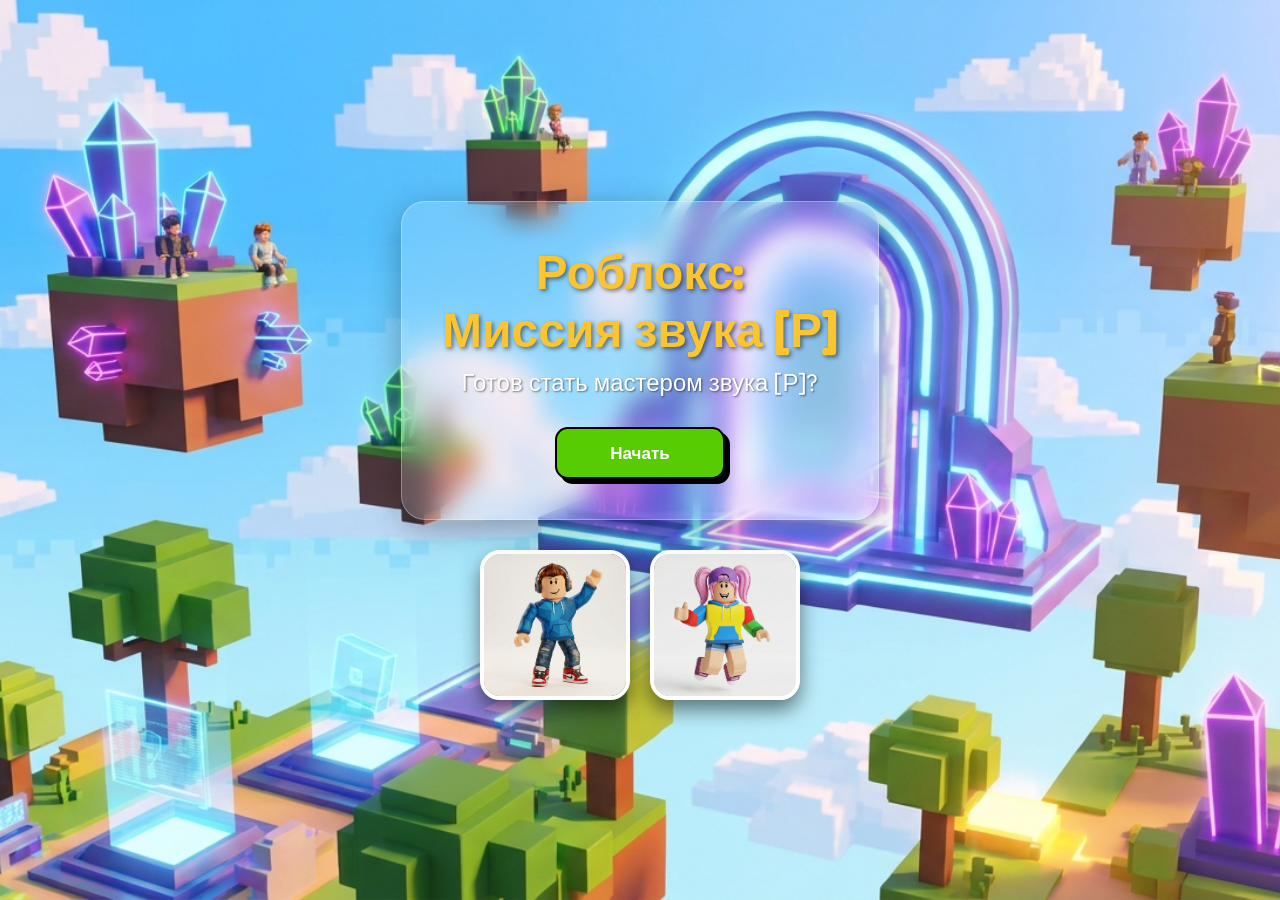
<file: index.html>
<!DOCTYPE html>
<html lang="ru">
<head>
    <meta charset="UTF-8">
    <meta name="viewport" content="width=device-width, initial-scale=1.0, maximum-scale=1.0, user-scalable=no, viewport-fit=cover">
    <title>Роблокс: Миссия звука [Р]</title>
    <meta http-equiv="X-UA-Compatible" content="IE=edge">
    <link rel="preconnect" href="https://fonts.googleapis.com">
    <link rel="preconnect" href="https://fonts.gstatic.com" crossorigin>
    <link href="https://fonts.googleapis.com/css2?family=Fredoka:wght@400;600;700&display=swap" rel="stylesheet">
    <link rel="stylesheet" href="style.css">
    <link rel="manifest" href="manifest.json">
    <meta name="apple-mobile-web-app-capable" content="yes">
    <meta name="apple-mobile-web-app-status-bar-style" content="black-translucent">
    <meta name="apple-mobile-web-app-title" content="Звук [Р]">
    <link rel="apple-touch-icon" href="assets/6.jpeg">
</head>
<body>

<div id="quicklook-notice" class="quicklook-notice">
    <span>⚠️ <b>Режим предпросмотра iOS:</b> анимации и клики отключены системой. Нажмите внизу значок «Поделиться» ⬆️ и выберите <b>«Открыть в Safari»</b> (или Chrome), либо перейдите по <a href="https://sultanabdd.github.io/game-logoped/" target="_blank">ссылке онлайн</a>.</span>
</div>

<div id="game-container">
    
    <!-- Screen 1: Start -->
    <div id="screen-start" class="screen active">
        <div class="glass-panel">
            <h1>Роблокс:<br>Миссия звука [Р]</h1>
            <p>Готов стать мастером звука [Р]?</p>
            <a href="#screen-portal" class="comic-button" onclick="startGame()">Начать</a>
        </div>
        <div class="characters-intro">
            <img src="assets/6.jpeg" class="char char-boy" alt="Boy">
            <img src="assets/7.jpeg" class="char char-girl" alt="Girl">
        </div>
    </div>

    <!-- Screen 2: Portal (Syllables) -->
    <div id="screen-portal" class="screen">
        <div class="top-bar">
            <h2>Уровень 1: Заряди портал</h2>
            <p>Нажимай на кристаллы и чётко произноси слоги!</p>
        </div>
        
        <!-- Skip Button on the Left -->
        <a href="#screen-inventory" class="btn-skip" style="text-decoration: none !important;" onclick="nextLevel('inventory')">
          <span class="button_top" style="text-decoration: none !important;"> Пропустить </span>
        </a>

        <div class="syllables-container" id="syllables-container">
            <div class="syllable-row">
                <div class="crystal crystal-direct" onclick="onCrystalClick(this)">РА</div>
                <div class="crystal crystal-direct" onclick="onCrystalClick(this)">РО</div>
                <div class="crystal crystal-direct" onclick="onCrystalClick(this)">РУ</div>
                <div class="crystal crystal-direct" onclick="onCrystalClick(this)">РЫ</div>
                <div class="crystal crystal-direct" onclick="onCrystalClick(this)">РЭ</div>
            </div>
            <div class="syllable-row">
                <div class="crystal crystal-reverse" onclick="onCrystalClick(this)">АР</div>
                <div class="crystal crystal-reverse" onclick="onCrystalClick(this)">ОР</div>
                <div class="crystal crystal-reverse" onclick="onCrystalClick(this)">УР</div>
                <div class="crystal crystal-reverse" onclick="onCrystalClick(this)">ЫР</div>
                <div class="crystal crystal-reverse" onclick="onCrystalClick(this)">ИР</div>
            </div>
            <div class="syllable-row">
                <div class="crystal crystal-intervocalic" onclick="onCrystalClick(this)">АРА</div>
                <div class="crystal crystal-intervocalic" onclick="onCrystalClick(this)">ОРО</div>
                <div class="crystal crystal-intervocalic" onclick="onCrystalClick(this)">УРУ</div>
                <div class="crystal crystal-intervocalic" onclick="onCrystalClick(this)">ЫРЫ</div>
                <div class="crystal crystal-intervocalic" onclick="onCrystalClick(this)">ЭРЭ</div>
            </div>
        </div>
        <a href="#screen-inventory" class="comic-button btn-next hidden" id="btn-next-portal" onclick="nextLevel('inventory')">Дальше</a>
    </div>

    <!-- Screen 3: Inventory (Words) -->
    <div id="screen-inventory" class="screen">
        <div class="top-bar">
            <h2>Уровень 2: Сборка Аватара</h2>
            <p>Открывай сундуки и называй предметы со звуком [Р]!</p>
        </div>
        
        <!-- Skip Button on the Left -->
        <a href="#screen-world" class="btn-skip" style="text-decoration: none !important;" onclick="nextLevel('world')">
          <span class="button_top" style="text-decoration: none !important;"> Пропустить </span>
        </a>

        <div class="chests-container" id="chests-container">
            <div class="chest-item" data-index="0" onclick="onChestClick(this)">
                <img src="assets/8.jpeg" alt="РАКЕТА">
                <span class="chest-label">РАКЕТА</span>
            </div>
            <div class="chest-item" data-index="1" onclick="onChestClick(this)">
                <img src="assets/9.jpeg" alt="КОРОНА">
                <span class="chest-label">КОРОНА</span>
            </div>
            <div class="chest-item" data-index="2" onclick="onChestClick(this)">
                <img src="assets/10.jpeg" alt="РОЛИКИ">
                <span class="chest-label">РОЛИКИ</span>
            </div>
            <div class="chest-item" data-index="3" onclick="onChestClick(this)">
                <img src="assets/11.jpeg" alt="РУБИН">
                <span class="chest-label">РУБИН</span>
            </div>
            <div class="chest-item" data-index="4" onclick="onChestClick(this)">
                <img src="assets/12.jpeg" alt="РОБОТ">
                <span class="chest-label">РОБОТ</span>
            </div>
            <div class="chest-item" data-index="5" onclick="onChestClick(this)">
                <img src="assets/13.jpeg" alt="РАЦИЯ">
                <span class="chest-label">РАЦИЯ</span>
            </div>
        </div>
        <a href="#screen-world" class="comic-button btn-next hidden" id="btn-next-inventory" onclick="nextLevel('world')">Дальше</a>
    </div>

    <!-- Screen 4: World (Sentences) -->
    <div id="screen-world" class="screen">
        <div class="top-bar">
            <h2>Уровень 3: Что делает Роблоксер?</h2>
            <p>Нажимай на зоны и составляй предложения со звуком [Р]!</p>
        </div>

        <!-- Skip Button on the Left -->
        <a href="#screen-memory" class="btn-skip" style="text-decoration: none !important;" onclick="nextLevel('memory')">
          <span class="button_top" style="text-decoration: none !important;"> Пропустить </span>
        </a>

        <div class="actions-container" id="actions-container">
            <div class="action-zone" data-action="0" onclick="onActionClick(this, 0)">
                <img src="assets/14.jpeg" alt="Строит ракету">
            </div>
            <div class="action-zone" data-action="1" onclick="onActionClick(this, 1)">
                <img src="assets/15.jpeg" alt="Собирает рубины">
            </div>
            <div class="action-zone" data-action="2" onclick="onActionClick(this, 2)">
                <img src="assets/16.jpeg" alt="Рубит дерево">
            </div>
            <div class="action-zone" data-action="3" onclick="onActionClick(this, 3)">
                <img src="assets/17.jpeg" alt="Вертолёт">
            </div>
            <div class="action-zone" data-action="4" onclick="onActionClick(this, 4)">
                <img src="assets/18.jpeg" alt="Грузовик">
            </div>
        </div>
        
        <!-- Modal for actions -->
        <div id="action-modal" class="modal">
            <div class="modal-content">
                <img id="action-image" src="assets/14.jpeg" alt="Action">
                <h3 id="action-text">Роблоксер строит ракету.</h3>
                <button class="comic-button" onclick="closeActionModal()">Отлично!</button>
            </div>
        </div>

        <a href="#screen-memory" class="comic-button btn-next hidden" id="btn-next-world" onclick="nextLevel('memory')">Дальше</a>
    </div>

    <!-- Screen 5: Memory -->
    <div id="screen-memory" class="screen">
        <div class="top-bar">
            <h2>Уровень 4: Детектив Роблокс</h2>
            <p>Вспомни, что было в игре, а чего не было? (Выбирай предметы)</p>
        </div>

        <!-- Skip Button on the Left -->
        <a href="#screen-win" class="btn-skip" style="text-decoration: none !important;" onclick="nextLevel('win')">
          <span class="button_top" style="text-decoration: none !important;"> Пропустить </span>
        </a>

        <div class="memory-container" id="memory-container">
            <div class="memory-item" data-name="РОБОТ" onclick="onMemoryClick(this)"><img src="assets/12.jpeg" alt="РОБОТ"></div>
            <div class="memory-item" data-name="РАКЕТА" onclick="onMemoryClick(this)"><img src="assets/8.jpeg" alt="РАКЕТА"></div>
            <div class="memory-item" data-name="КОРОНА" onclick="onMemoryClick(this)"><img src="assets/9.jpeg" alt="КОРОНА"></div>
            <div class="memory-item" data-name="РАЦИЯ" onclick="onMemoryClick(this)"><img src="assets/13.jpeg" alt="РАЦИЯ"></div>
            <div class="memory-item" data-name="РОЛИКИ" onclick="onMemoryClick(this)"><img src="assets/10.jpeg" alt="РОЛИКИ"></div>
            <div class="memory-item" data-name="РУБИН" onclick="onMemoryClick(this)"><img src="assets/11.jpeg" alt="РУБИН"></div>
            <div class="memory-item" data-name="КОРОНА" onclick="onMemoryClick(this)"><img src="assets/9.jpeg" alt="КОРОНА"></div>
            <div class="memory-item" data-name="РУБИН" onclick="onMemoryClick(this)"><img src="assets/11.jpeg" alt="РУБИН"></div>
            <div class="memory-item" data-name="РАКЕТА" onclick="onMemoryClick(this)"><img src="assets/8.jpeg" alt="РАКЕТА"></div>
            <div class="memory-item" data-name="РОЛИКИ" onclick="onMemoryClick(this)"><img src="assets/10.jpeg" alt="РОЛИКИ"></div>
            <div class="memory-item" data-name="РАЦИЯ" onclick="onMemoryClick(this)"><img src="assets/13.jpeg" alt="РАЦИЯ"></div>
            <div class="memory-item" data-name="РОБОТ" onclick="onMemoryClick(this)"><img src="assets/12.jpeg" alt="РОБОТ"></div>
        </div>
        <h3 id="memory-sentence" class="memory-feedback"></h3>
        <a href="#screen-win" class="comic-button btn-next hidden" id="btn-next-memory" onclick="nextLevel('win')">К финалу! 🏆</a>
    </div>

    <!-- Screen 6: Win -->
    <div id="screen-win" class="screen">
        <div class="glass-panel win-panel">
            <h1>ПОБЕДА!</h1>
            <p>Ты настоящий мастер звука [Р]!</p>
            <div class="win-chars">
                <img src="assets/6.jpeg" class="char-win" alt="Boy">
                <img src="assets/7.jpeg" class="char-win" alt="Girl">
            </div>
            <a href="#screen-start" class="comic-button" onclick="restartGame()">Играть снова</a>
        </div>
    </div>

    <!-- Audio elements -->
    <audio id="sound-click" src="https://assets.mixkit.co/active_storage/sfx/2568/2568-preview.mp3"></audio>
    <audio id="sound-success" src="https://assets.mixkit.co/active_storage/sfx/1435/1435-preview.mp3"></audio>
    <audio id="sound-win" src="https://assets.mixkit.co/active_storage/sfx/2000/2000-preview.mp3"></audio>

</div>

<script src="game.js"></script>
</body>
</html>
</file>
<file: style.css>
:root {
    --primary: #00a8ff;
    --secondary: #9c88ff;
    --accent: #fbc531;
    --text-light: #f5f6fa;
    --text-dark: #2f3640;
    --glass-bg: rgba(255, 255, 255, 0.15);
    --glass-border: rgba(255, 255, 255, 0.3);
}

* {
    box-sizing: border-box;
    margin: 0;
    padding: 0;
    font-family: 'Fredoka', sans-serif;
    user-select: none;
    text-decoration: none !important;
}

a, a:link, a:visited, a:hover, a:active, a * {
    text-decoration: none !important;
}

body, html {
    width: 100%;
    height: 100%;
    overflow: hidden;
    background-color: #1e272e;
}

#game-container {
    position: relative;
    width: 100%;
    height: 100%;
    overflow: hidden;
}

.screen {
    position: absolute;
    top: 0;
    left: 0;
    width: 100%;
    height: 100%;
    background-size: cover;
    background-position: center;
    background-repeat: no-repeat;
    display: flex;
    flex-direction: column;
    align-items: center;
    justify-content: center;
    opacity: 0;
    pointer-events: none;
    transition: opacity 0.5s ease;
    z-index: 1;
    -webkit-tap-highlight-color: transparent;
}

.screen.active {
    opacity: 1;
    pointer-events: auto;
    z-index: 10;
}

.screen:target {
    opacity: 1 !important;
    pointer-events: auto !important;
    z-index: 25 !important;
}

#screen-start { background-image: url('assets/1.jpeg'); }
#screen-portal { background-image: url('assets/2.jpeg'); }
#screen-inventory { background-image: url('assets/3.jpeg'); }
#screen-world { background-image: linear-gradient(rgba(0, 0, 0, 0.45), rgba(0, 0, 0, 0.45)), url('assets/4.jpeg'); }
#screen-memory { background-image: linear-gradient(rgba(0, 0, 0, 0.25), rgba(0, 0, 0, 0.25)), url('assets/4.jpeg'); }
#screen-win { background-image: url('assets/5.jpeg'); }

button, .crystal, .chest-item, .action-zone, .memory-item {
    touch-action: manipulation;
    -webkit-tap-highlight-color: transparent;
}

/* Glassmorphism Panel */
.glass-panel {
    background: var(--glass-bg);
    backdrop-filter: blur(12px);
    -webkit-backdrop-filter: blur(12px);
    border: 1px solid var(--glass-border);
    border-radius: 24px;
    padding: 40px;
    text-align: center;
    color: white;
    box-shadow: 0 8px 32px rgba(0, 0, 0, 0.3);
    max-width: 90%;
    animation: float 4s ease-in-out infinite;
}

.glass-panel h1 {
    font-size: 3rem;
    margin-bottom: 10px;
    text-shadow: 2px 2px 4px rgba(0,0,0,0.5);
    color: var(--accent);
}

.glass-panel p {
    font-size: 1.5rem;
    margin-bottom: 30px;
    text-shadow: 1px 1px 2px rgba(0,0,0,0.5);
}

/* Buttons */
.btn {
    padding: 15px 30px;
    font-size: 1.5rem;
    font-weight: 700;
    border: none;
    border-radius: 50px;
    cursor: pointer;
    transition: transform 0.2s, box-shadow 0.2s;
    text-transform: uppercase;
}

.btn:active {
    transform: scale(0.95);
}

.btn-primary {
    background: linear-gradient(135deg, var(--primary), var(--secondary));
    color: white;
    box-shadow: 0 4px 15px rgba(0, 168, 255, 0.4);
}

.btn-primary:hover {
    box-shadow: 0 6px 20px rgba(0, 168, 255, 0.6);
    transform: translateY(-2px);
}

.btn-next {
    position: absolute;
    bottom: 30px;
    right: 30px;
    z-index: 20;
}

/* From Uiverse.io by Gautammsharma (Customized to Game Green) */ 
.comic-button {
  display: inline-flex;
  align-items: center;
  justify-content: center;
  min-width: 170px;
  width: auto;
  height: 52px;
  padding: 0 20px;
  white-space: nowrap;
  font-size: 17px;
  font-weight: bold;
  text-align: center;
  text-decoration: none;
  color: #fff;
  background-color: #58cc02;
  border: 2px solid #000;
  border-radius: 0.75em;
  box-shadow: 5px 5px 0px #000;
  transition: all 0.3s ease;
  cursor: pointer;
}

.comic-button:hover {
  background-color: #64e302;
  color: #fff;
  border: 2px solid #000;
  box-shadow: 5px 5px 0px #000;
}

.comic-button:active {
  background-color: #4eb802;
  box-shadow: none;
  transform: translateY(4px);
}

a, a:link, a:visited, a:hover, a:active {
  text-decoration: none !important;
}

/* Secondary Skip Button on the Left (From Uiverse.io by Voxybuns) */
.btn-skip,
.btn-skip:link,
.btn-skip:visited,
.btn-skip:hover,
.btn-skip:active {
  --button_radius: 0.75em;
  --button_color: #e8e8e8;
  --button_outline_color: #000000;
  font-size: 17px;
  font-weight: bold;
  border: none;
  cursor: pointer;
  border-radius: var(--button_radius);
  background: var(--button_outline_color);
  position: absolute;
  bottom: 30px;
  left: 30px;
  z-index: 25;
  padding: 0;
  width: 170px;
  height: 52px;
  text-decoration: none !important;
  color: var(--button_outline_color) !important;
}

.btn-skip .button_top,
.btn-skip:link .button_top,
.btn-skip:visited .button_top,
.btn-skip:hover .button_top,
.btn-skip:active .button_top {
  display: flex;
  align-items: center;
  justify-content: center;
  box-sizing: border-box;
  width: 100%;
  height: 100%;
  border: 2px solid var(--button_outline_color);
  border-radius: var(--button_radius);
  padding: 0.75em 1.5em;
  background: var(--button_color);
  color: var(--button_outline_color) !important;
  transform: translateY(-0.2em);
  transition: transform 0.1s ease;
  text-decoration: none !important;
}

.btn-skip:hover .button_top {
  /* Pull the button upwards when hovered */
  transform: translateY(-0.33em);
}

.btn-skip:active .button_top {
  /* Push the button downwards when pressed */
  transform: translateY(0);
}

.hidden {
    display: none !important;
}

/* Top Bar */
.top-bar {
    position: absolute;
    top: 20px;
    width: 90%;
    background: var(--glass-bg);
    backdrop-filter: blur(10px);
    border: 1px solid var(--glass-border);
    border-radius: 15px;
    padding: 15px;
    text-align: center;
    color: white;
    text-shadow: 1px 1px 2px rgba(0,0,0,0.5);
}

.top-bar h2 {
    font-size: 2rem;
    color: var(--accent);
}

.top-bar p {
    font-size: 1.2rem;
}

/* Animations */
@keyframes float {
    0% { transform: translateY(0px); }
    50% { transform: translateY(-10px); }
    100% { transform: translateY(0px); }
}

@keyframes pop {
    0% { transform: scale(0.8); opacity: 0; }
    100% { transform: scale(1); opacity: 1; }
}

@keyframes pulse {
    0% { transform: scale(1); }
    50% { transform: scale(1.05); }
    100% { transform: scale(1); }
}

/* Start Screen Characters */
.characters-intro {
    display: flex;
    gap: 20px;
    margin-top: 30px;
}
.char {
    width: 150px;
    height: 150px;
    border-radius: 20px;
    border: 4px solid white;
    box-shadow: 0 10px 20px rgba(0,0,0,0.5);
    object-fit: cover;
    animation: pop 0.5s ease-out backwards;
}
.char-boy { animation-delay: 0.2s; }
.char-girl { animation-delay: 0.4s; }

/* Syllables Level (3 Rows of Square Crystals) */
.syllables-container {
    display: flex;
    flex-direction: column;
    align-items: center;
    justify-content: center;
    gap: 16px;
    max-width: 620px;
    width: 95%;
    margin-top: 60px;
}

.syllable-row {
    display: flex;
    justify-content: center;
    gap: 16px;
    width: 100%;
}

.crystal {
    width: 95px;
    height: 95px;
    aspect-ratio: 1 / 1;
    border: 3px solid rgba(255, 255, 255, 0.85);
    border-radius: 20px;
    display: flex;
    align-items: center;
    justify-content: center;
    font-size: 1.85rem;
    font-weight: 700;
    color: white;
    text-shadow: 2px 2px 4px rgba(0, 0, 0, 0.6);
    cursor: pointer;
    box-shadow: 0 8px 22px rgba(0, 0, 0, 0.35);
    transition: all 0.25s cubic-bezier(0.175, 0.885, 0.32, 1.275);
    position: relative;
    user-select: none;
    flex-shrink: 0;
}

/* Row 1: Direct syllables (Cyan / Blue) */
.crystal-direct {
    background: linear-gradient(135deg, rgba(0, 210, 255, 0.75), rgba(9, 132, 227, 0.75));
    border-color: #00d2d3;
    box-shadow: 0 4px 15px rgba(0, 210, 255, 0.35);
}

/* Row 2: Reverse syllables (Purple / Violet) */
.crystal-reverse {
    background: linear-gradient(135deg, rgba(162, 155, 254, 0.75), rgba(108, 92, 231, 0.75));
    border-color: #a29bfe;
    box-shadow: 0 4px 15px rgba(108, 92, 231, 0.35);
}

/* Row 3: Intervocalic syllables (Pink / Coral) */
.crystal-intervocalic {
    background: linear-gradient(135deg, rgba(253, 121, 168, 0.75), rgba(232, 67, 147, 0.75));
    border-color: #fd79a8;
    box-shadow: 0 4px 15px rgba(232, 67, 147, 0.35);
    font-size: 1.55rem;
}

.crystal:hover {
    transform: scale(1.08) translateY(-4px);
    box-shadow: 0 8px 25px rgba(255, 255, 255, 0.5);
}

.crystal:active {
    transform: scale(0.96);
}

.crystal.collected {
    background: linear-gradient(135deg, rgba(46, 204, 113, 0.85), rgba(39, 174, 96, 0.85)) !important;
    border-color: #2ecc71 !important;
    box-shadow: 0 0 20px rgba(46, 204, 113, 0.6) !important;
    transform: scale(0.95);
    opacity: 0.75;
    cursor: default;
}

.crystal.collected::after {
    content: '✓';
    position: absolute;
    top: 3px;
    right: 7px;
    font-size: 0.95rem;
    color: #fff;
    font-weight: bold;
    text-shadow: 0 0 5px #2ecc71;
}

/* Inventory Level (2 Rows of 3 Items) */
.chests-container {
    display: grid;
    grid-template-columns: repeat(3, 1fr);
    gap: 24px;
    max-width: 680px;
    width: 90%;
    margin-top: 70px;
    justify-items: center;
}

.chest-item {
    width: 185px;
    height: 185px;
    background: var(--glass-bg);
    backdrop-filter: blur(8px);
    -webkit-backdrop-filter: blur(8px);
    border: 3px dashed var(--accent);
    border-radius: 24px;
    display: flex;
    align-items: center;
    justify-content: center;
    position: relative;
    overflow: hidden;
    cursor: pointer;
    transition: all 0.3s cubic-bezier(0.175, 0.885, 0.32, 1.275);
    box-shadow: 0 8px 25px rgba(0, 0, 0, 0.3);
}

.chest-item::before {
    content: '🎁';
    position: absolute;
    font-size: 3.2rem;
    pointer-events: none;
    transition: opacity 0.3s, transform 0.3s;
}

.chest-item.revealed::before {
    opacity: 0;
    transform: scale(0.4);
}

.chest-item:hover {
    transform: scale(1.06) translateY(-4px);
    border-color: #fff;
    box-shadow: 0 12px 30px rgba(251, 197, 49, 0.4);
}

.chest-item img {
    width: 92%;
    height: 92%;
    object-fit: cover;
    border-radius: 18px;
    opacity: 0;
    transform: scale(0.5);
    transition: all 0.5s cubic-bezier(0.175, 0.885, 0.32, 1.275);
}

.chest-item.revealed {
    border: 3px solid #2ecc71;
    background: rgba(46, 204, 113, 0.25);
}

.chest-item.revealed img {
    opacity: 1;
    transform: scale(1);
}

.chest-label {
    position: absolute;
    bottom: 8px;
    left: 50%;
    transform: translateX(-50%) translateY(20px);
    background: rgba(0, 0, 0, 0.82);
    color: #fbc531;
    padding: 4px 14px;
    border-radius: 14px;
    font-size: 1.05rem;
    font-weight: 700;
    letter-spacing: 1px;
    border: 1px solid rgba(255, 255, 255, 0.35);
    opacity: 0;
    transition: all 0.3s ease;
    pointer-events: none;
    white-space: nowrap;
}

.chest-item.revealed .chest-label {
    opacity: 1;
    transform: translateX(-50%) translateY(0);
}

/* Actions Level */
.actions-container {
    display: flex;
    flex-wrap: wrap;
    justify-content: center;
    gap: 20px;
    max-width: 1000px;
    margin-top: 100px;
}

.action-zone {
    width: 180px;
    height: 180px;
    border-radius: 50%;
    border: 4px solid var(--primary);
    cursor: pointer;
    overflow: hidden;
    position: relative;
    box-shadow: 0 0 20px var(--primary);
    transition: all 0.3s;
}

.action-zone img {
    width: 100%;
    height: 100%;
    object-fit: cover;
    transition: transform 0.3s;
}

.action-zone:hover {
    transform: scale(1.1);
    box-shadow: 0 0 30px var(--accent);
    border-color: var(--accent);
}

.action-zone:hover img {
    transform: scale(1.1);
}

.action-zone.done {
    opacity: 0.6;
    border-color: #2ecc71;
}

/* Modal */
.modal {
    position: absolute;
    top: 0;
    left: 0;
    width: 100%;
    height: 100%;
    background: rgba(0,0,0,0.8);
    display: flex;
    align-items: center;
    justify-content: center;
    opacity: 0;
    pointer-events: none;
    transition: opacity 0.3s;
    z-index: 100;
}

.modal.active {
    opacity: 1;
    pointer-events: auto;
}

.modal-content {
    background: linear-gradient(135deg, #2c3e50, #3498db);
    padding: 30px;
    border-radius: 20px;
    text-align: center;
    color: white;
    max-width: 500px;
    display: flex;
    flex-direction: column;
    align-items: center;
    transform: scale(0.8);
    transition: transform 0.3s cubic-bezier(0.175, 0.885, 0.32, 1.275);
    border: 2px solid var(--accent);
}

.modal.active .modal-content {
    transform: scale(1);
}

.modal-content img {
    width: 300px;
    height: 300px;
    object-fit: cover;
    border-radius: 15px;
    margin-bottom: 20px;
    border: 3px solid white;
}

.modal-content h3 {
    font-size: 1.8rem;
    margin-bottom: 20px;
    color: var(--accent);
}

/* Memory Level */
.memory-container {
    display: flex;
    flex-wrap: wrap;
    justify-content: center;
    gap: 18px;
    max-width: 1040px;
    width: 95%;
    margin-top: 80px;
}

.memory-item {
    width: 152px;
    height: 152px;
    border-radius: 20px;
    background: linear-gradient(135deg, #ffffff, #edf2f7);
    cursor: pointer;
    overflow: hidden;
    border: 3px solid rgba(255, 255, 255, 0.85);
    box-shadow: 0 8px 22px rgba(0, 0, 0, 0.35);
    transition: all 0.3s cubic-bezier(0.175, 0.885, 0.32, 1.275);
    position: relative;
    display: flex;
    align-items: center;
    justify-content: center;
}

.memory-item::before {
    content: '❓';
    position: absolute;
    font-size: 2.2rem;
    opacity: 0.35;
    pointer-events: none;
    transition: opacity 0.2s;
}

.memory-item.revealed::before,
.memory-item.correct::before {
    opacity: 0;
}

.memory-item img {
    width: 100%;
    height: 100%;
    object-fit: cover;
    border-radius: 16px;
    opacity: 0 !important;
    transition: opacity 0.3s ease;
}

.memory-item.revealed img,
.memory-item.correct img {
    opacity: 1 !important;
}

.memory-item:hover {
    transform: scale(1.06) translateY(-4px);
    box-shadow: 0 12px 28px rgba(0, 0, 0, 0.45);
    border-color: var(--accent);
}

.memory-item.correct {
    border-color: #2ecc71;
    box-shadow: 0 0 20px rgba(46, 204, 113, 0.7);
    transform: scale(0.98);
}

.memory-item.incorrect {
    border-color: #e74c3c;
    box-shadow: 0 0 15px rgba(231, 76, 60, 0.6);
}

.memory-feedback {
    margin-top: 30px;
    font-size: 2rem;
    color: white;
    text-shadow: 2px 2px 4px rgba(0,0,0,0.8);
    height: 40px;
}

/* Win Screen */
.win-panel {
    animation: pulse 2s infinite;
}

.win-chars {
    display: flex;
    gap: 20px;
    justify-content: center;
    margin-bottom: 30px;
}

.char-win {
    width: 150px;
    height: 150px;
    border-radius: 50%;
    border: 5px solid var(--accent);
    object-fit: cover;
}

/* Responsive Mobile & Tablet Optimizations */
@media (max-width: 768px), (max-height: 850px) and (orientation: portrait) {
    body, html, #game-container {
        height: 100dvh;
    }

    /* Top Bar safe for notch and Telegram header */
    .top-bar {
        top: max(env(safe-area-inset-top, 0px) + 55px, 60px);
        width: 95%;
        padding: 8px 12px;
        border-radius: 12px;
    }
    .top-bar h2 {
        font-size: 1.15rem;
    }
    .top-bar p {
        font-size: 0.85rem;
    }

    /* Start Screen */
    .glass-panel {
        padding: 20px 15px;
        max-width: 94%;
        border-radius: 18px;
    }
    .glass-panel h1 {
        font-size: 1.75rem;
        margin-bottom: 6px;
    }
    .glass-panel p {
        font-size: 1rem;
        margin-bottom: 18px;
    }
    .characters-intro {
        margin-top: 15px;
        gap: 12px;
    }
    .char {
        width: 85px;
        height: 85px;
        border-width: 3px;
        border-radius: 14px;
    }

    /* Level 1: Syllables (5 Crystals fit perfectly on ANY screen!) */
    .syllables-container {
        width: 96%;
        max-width: 380px;
        gap: 10px;
        margin-top: 60px;
    }
    .syllable-row {
        gap: 6px;
        justify-content: center;
    }
    .crystal {
        width: calc((100% - 24px) / 5);
        height: auto;
        aspect-ratio: 1 / 1;
        font-size: 1.2rem;
        border-radius: 12px;
        border-width: 2px;
    }
    .crystal-intervocalic {
        font-size: 0.95rem;
    }

    /* Level 2: Inventory (2 Rows of 3 Chests) */
    .chests-container {
        width: 94%;
        max-width: 350px;
        gap: 10px;
        margin-top: 40px;
        grid-template-columns: repeat(3, 1fr);
    }
    .chest-item {
        width: 100%;
        height: auto;
        aspect-ratio: 1 / 1;
        border-radius: 14px;
        border-width: 2px;
    }
    .chest-label {
        font-size: 0.75rem;
        padding: 2px 6px;
        border-radius: 8px;
        bottom: 4px;
    }

    /* Level 3: World (Actions) */
    .actions-container {
        gap: 12px;
        margin-top: 60px;
        max-width: 340px;
    }
    .action-zone {
        width: 95px;
        height: 95px;
        border-width: 3px;
    }
    .modal-content {
        padding: 20px;
        max-width: 90%;
    }
    .modal-content img {
        width: 180px;
        height: 180px;
        margin-bottom: 12px;
    }
    .modal-content h3 {
        font-size: 1.25rem;
        margin-bottom: 14px;
    }

    /* Level 4: Memory */
    .memory-container {
        width: 94%;
        max-width: 350px;
        gap: 8px;
        margin-top: 50px;
    }
    .memory-item {
        width: 72px;
        height: 72px;
        border-radius: 12px;
    }
    .memory-item::before {
        font-size: 1.4rem;
    }
    .memory-feedback {
        font-size: 1.2rem;
        margin-top: 15px;
        height: 30px;
    }

    /* Bottom Control Buttons (Skip & Next - perfectly spaced, no overlap) */
    .btn-skip {
        bottom: 16px;
        left: 12px;
        width: 135px;
        height: 44px;
        font-size: 14px;
    }
    .btn-skip .button_top {
        padding: 0.5em 1em;
    }
    .comic-button {
        width: auto;
        min-width: 135px;
        height: 44px;
        font-size: 15px;
        padding: 0 16px;
    }
    .btn-next {
        bottom: 16px;
        right: 12px;
    }

    /* Win Screen */
    .win-panel h1 {
        font-size: 2.2rem;
    }
    .win-panel p {
        font-size: 1.1rem;
    }
    .win-chars {
        gap: 12px;
        margin-bottom: 20px;
    }
    .char-win {
        width: 90px;
        height: 90px;
    }
}

/* QuickLook fallback notice if JS blocked by iOS */
.quicklook-notice {
    position: fixed;
    top: 0;
    left: 0;
    width: 100%;
    z-index: 99999;
    background: linear-gradient(135deg, #e74c3c, #c0392b);
    color: #ffffff;
    padding: 10px 14px;
    font-size: 13px;
    line-height: 1.4;
    text-align: center;
    box-shadow: 0 4px 15px rgba(0, 0, 0, 0.5);
    border-bottom: 2px solid rgba(255, 255, 255, 0.4);
    box-sizing: border-box;
    display: block;
}
.quicklook-notice a {
    color: #f1c40f !important;
    text-decoration: underline !important;
    font-weight: bold;
}
</file>
